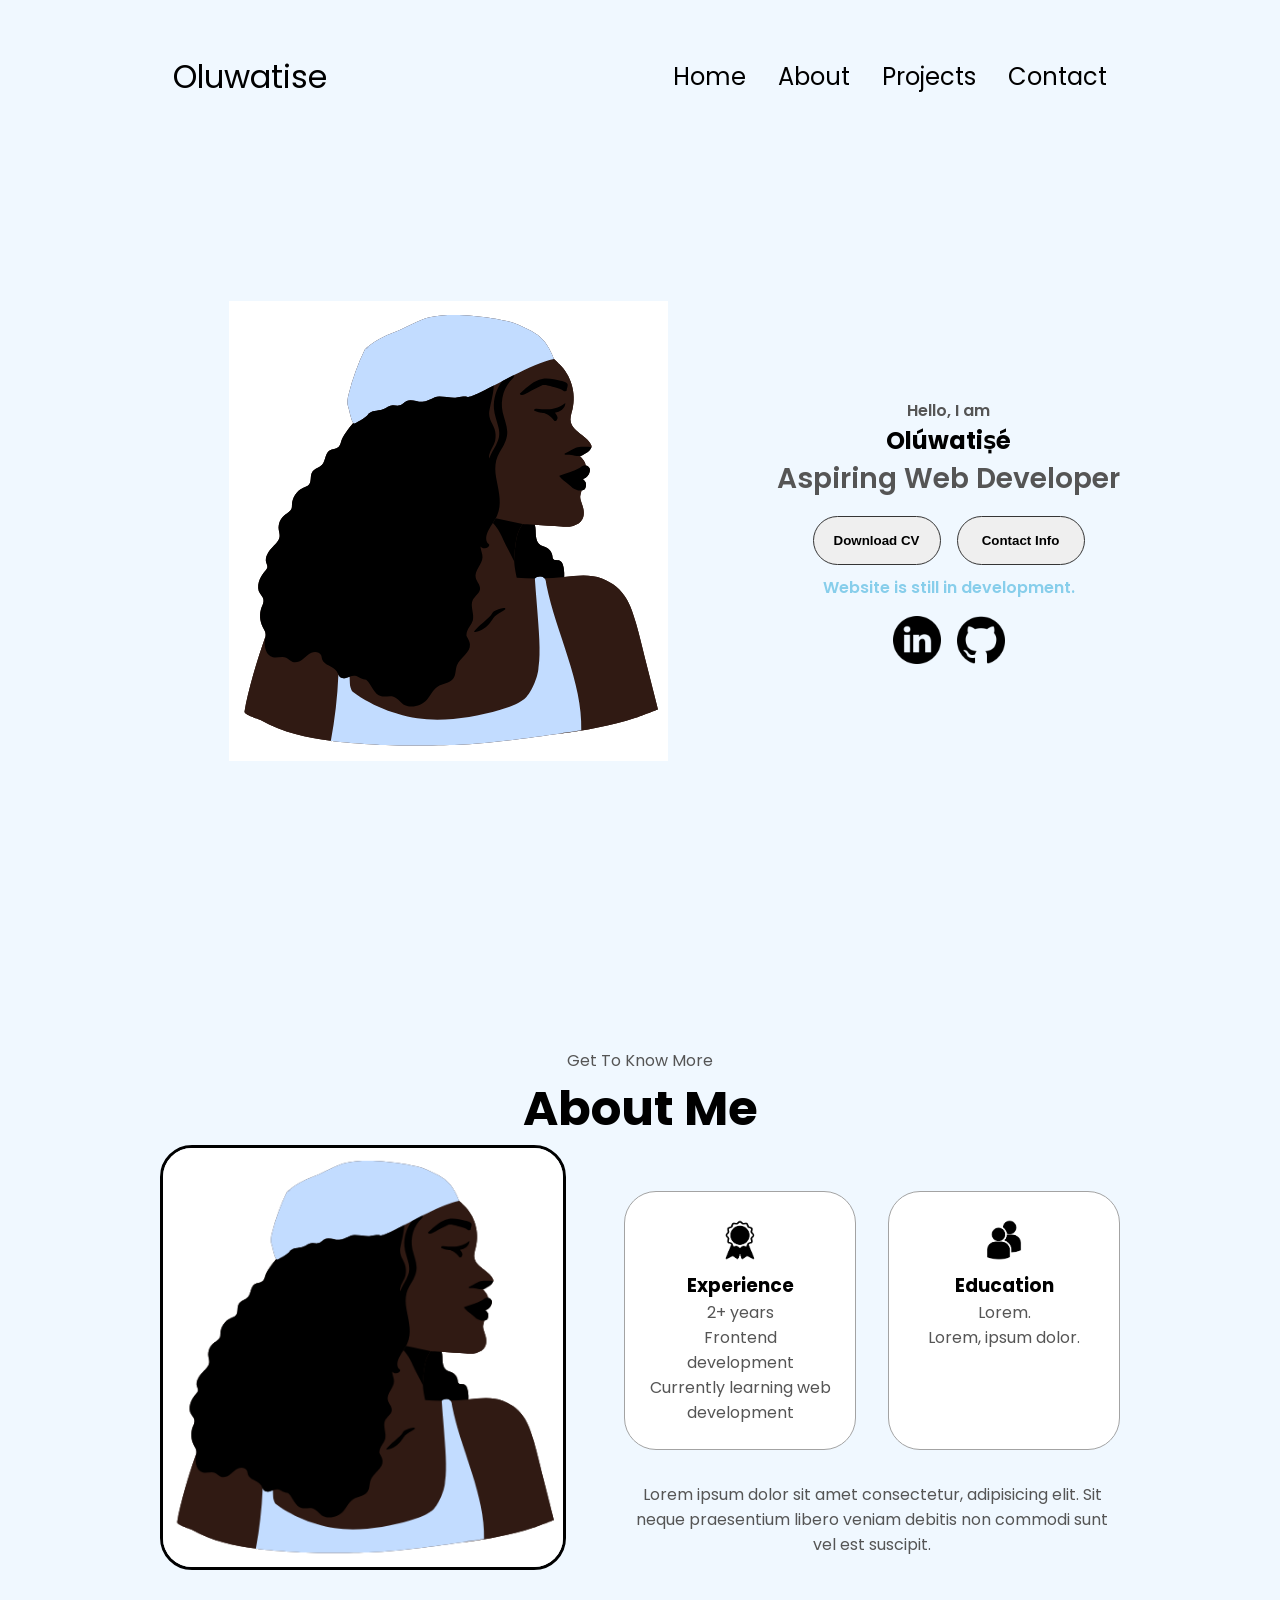
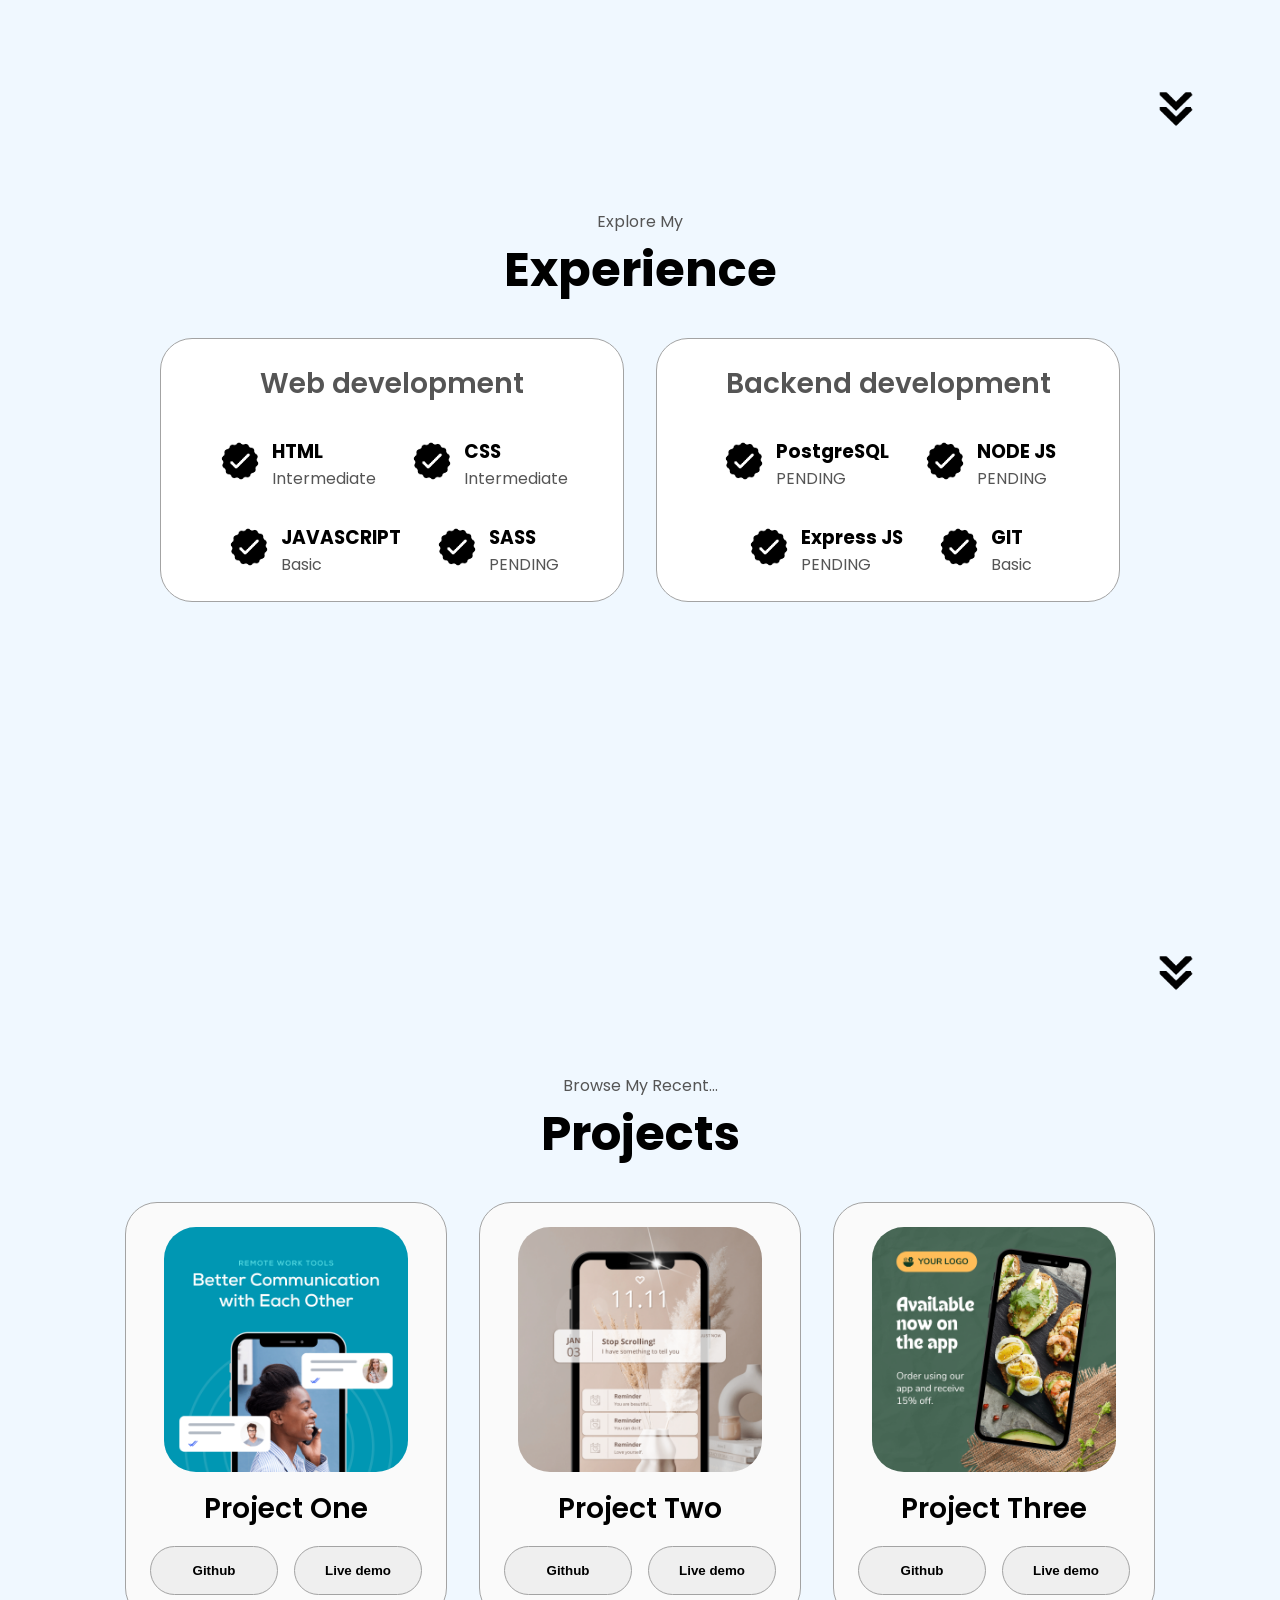
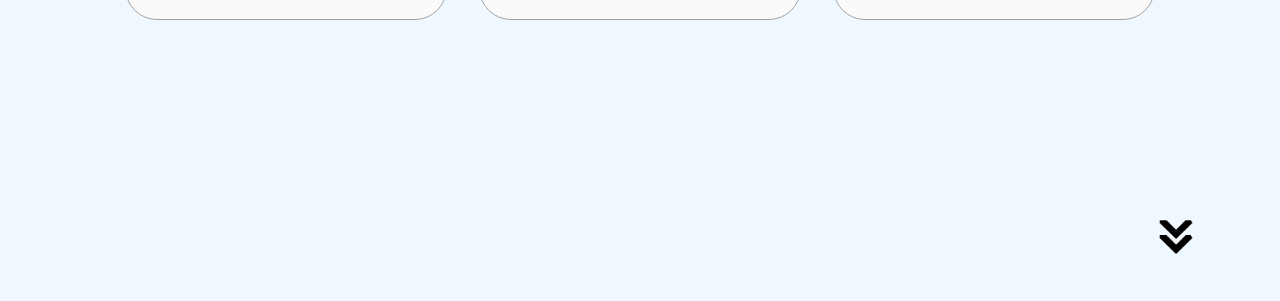
<file: index.html>
<!DOCTYPE html>
<html lang="en">
<head>
    <meta charset="UTF-8">
    <meta name="viewport" content="width=device-width, initial-scale=1.0">
    <title>My Oluwatise</title>
    <link rel="stylesheet" href="portfolio.css"/>
    <link rel="stylesheet" href="mediaqueries.css"/>
</head>

  <body id="home">
        <nav id="desktop-nav">
            <div class="logo">Oluwatise</div>
            <div>
                <ul class="nav-links">
                    <li><a href="#home">Home</a></li>
                    <li><a href="#about">About</a></li>
                    <li><a href="#projects">Projects</a></li>
                    <li><a href="#contact">Contact</a></li>
                </ul>
            </div>
        </nav>
        <!-- Hamburger Menu for Mobile -->
        <nav id="hamburger-nav">
            <div class="logo">Olúwatiṣé</div>
            <div class="hamburger-menu">
                <div class="hamburger-icon" onclick="toggleMenu()">
                    <span></span> <!-- Hamburger lines -->
                    <span></span>
                    <span></span>
                </div>
                <div class="menu-links"> <!-- Links that will be opened when toggleMenu() function is called-->
                    <li><a href="#home" onclick="toggleMenu()">Home</a></li>
                    <li><a href="#about" onclick="toggleMenu()">About</a></li>
                    <li><a href="#projects" onclick="toggleMenu()">Projects</a></li>
                    <li><a href="#contact" onclick="toggleMenu()">Contact</a></li>
                </div>
            </div>
        </nav>

        <section id="profile">
            <div class="section__pic-container">
                <img src="./assets/profile-pic.png" alt="Oluwatise's profile picture" />
            </div>
            <div class="section__text">
                <p class="section__text_p1">Hello, I am</p>
                <h1 class="text">Olúwatiṣé</h1>
                <p class="section__text_p2">Aspiring Web Developer</p>
                <div class="btn-container">
                    <button class="btn btn-color-2" onclick="window.open('./')">
                    Download CV
                    </button> <!-- Button to download resume -->
                    
                    <button class="btn btn-color-1" onclick="location.href='./#contact'">
                        Contact Info
                    </button> <!-- Button to navigate to contact section of website-->
                </div>
                <p id="web-in-progress">Website is still in development.</p>
                <!-- Social media icons -->
                    <div id="socials-container">
                        <!-- LinkedIn -->
                        <img src="./assets/linkedin.png" alt="My LinkedIn profile" 
                        class="icon" onclick="location.href='https://www.linkedin.com/in/myoluwatise/'" />
                        <!-- Github -->
                        <img src="./assets/github.png" alt="My GitHub profile" 
                        class="icon" onclick="location.href='https://github.com/myoluwatise'" />
                    </div>
            </div>
        
        </section>
        
        <section id="about">
    <p class="section__text__p1">Get To Know More</p>
    <h1 class="title">About Me</h1>
    <div class="section-container">
        <!-- Left side: Profile Image -->
        <div class="section__pic-container">
            <img src="./assets/profile-pic.png" alt="Profile picture" class="about-pic"/>
        </div>
        
        <!-- Right side: Experience & Education -->
        <div class="about-details-container">
            <div class="about-containers">
                <div class="details-container">
                    <img src="./assets/experience.png" alt="Experience icon" class="icon">
                    <h3>Experience</h3>
                    <p>2+ years<br/> Frontend development <br/> Currently learning web development </p>
                </div>
                <div class="details-container">
                    <img src="./assets/education.png" alt="Education icon" class="icon">
                    <h3>Education</h3>
                    <p>Lorem.<br/>Lorem, ipsum dolor.</p>
                </div>
            </div>
            <div class="text-container">
                <p>Lorem ipsum dolor sit amet consectetur, adipisicing elit. Sit neque praesentium libero veniam debitis non commodi sunt vel est suscipit.</p>
            </div>
        </div>
    </div>
    <img src="./assets/arrow.png" alt="Arrow icon" class="icon arrow" onclick="location.href='./#experience'"/>
</section>
    <section id="experience">
        <p class="section__text_p1">Explore My</p>
        <h1 class="title">Experience</h1>
        <div class="experience-details-container"></div>
            <div class="about-containers">
                <div class="details-container">
                    <h2 class="experience-sub-title">Web development</h2>
                    <div class="article-container">
                        <article>
                            <img src="./assets/checkmark.png" alt="experience icon" class="icon"/>
                            <div>
                                <h3>HTML</h3>
                                <p>Intermediate</p>
                            </div>
                        </article>

                         <article>
                            <img src="./assets/checkmark.png" alt="experience icon" class="icon"/>
                            <div>
                                <h3>CSS</h3>
                                <p>Intermediate</p>
                            </div>
                        </article> 

                        <article>
                            <img src="./assets/checkmark.png" alt="experience icon" class="icon"/>
                            <div>
                                <h3>JAVASCRIPT</h3>
                                <p>Basic</p>
                            </div>
                        </article>

                         <article>
                            <img src="./assets/checkmark.png" alt="experience icon" class="icon"/>
                            <div>
                                <h3>SASS</h3>
                                <p>PENDING</p>
                            </div>
                        </article>
                    </div>
                </div>
        

            <div class="details-container">
                    <h2 class="experience-sub-title">Backend development</h2>
                    <div class="article-container">
                        <article>
                            <img src="./assets/checkmark.png" alt="experience icon" class="icon"/>
                            <div>
                                <h3>PostgreSQL</h3>
                                <p>PENDING</p>
                            </div>
                        </article>

                         <article>
                            <img src="./assets/checkmark.png" alt="experience icon" class="icon"/>
                            <div>
                                <h3>NODE JS</h3>
                                <p>PENDING</p>
                            </div>
                        </article> 
                        <article>
                            <img src="./assets/checkmark.png" alt="experience icon" class="icon"/>
                            <div>
                                <h3>Express JS</h3>
                                <p>PENDING</p>
                            </div>
                        </article>

                         <article>
                            <img src="./assets/checkmark.png" alt="experience icon" class="icon"/>
                            <div>
                                <h3>GIT</h3>
                                <p>Basic</p>
                            </div>
                        </article>
                    </div>
        </div>
        </div>
         <img src="./assets/arrow.png" alt="Arrow icon" class="icon arrow" onclick="location.href='./#experience'"/>
    </section>

    <section id="projects">
        <p class="section__text_p1">Browse My Recent...</p>
        <h1 class="title">Projects</h1>
        <div class="experience-details-container">
            <div class="about-containers">
            <div class="details-container color-container">
                <div class="article-container">
                    <img src="./assets/project-1.png" alt="Project 1" class="project-img"/>
                </div>
                <h2 class="experience-sub-title project-title">Project One</h2>
                <div class="btn-container">
                    <button class="btn btn-color-2 project-btn" onclick="location. href='https://github.com/myoluwatise/oluwatise'">
                        Github
                    </button>
                    <button class="btn btn-color-1 project-btn" onclick="location. href='https://github.com/myoluwatise/oluwatise'">
                        Live demo
                    </button>
                    </button>
                </div>
            </div>
               <div class="details-container color-container">
                <div class="article-container">
                    <img src="./assets/project-2.png" alt="Project 2" class="project-img"/>
                </div>
                <h2 class="experience-sub-title project-title">Project Two</h2>
                <div class="btn-container">
                    <button class="btn btn-color-2 project-btn" onclick="location. href='https://github.com/myoluwatise/oluwatise'">
                        Github
                    </button>
                    <button class="btn btn-color-1 project-btn" onclick="location. href='https://github.com/myoluwatise/oluwatise'">
                        Live demo
                    </button>
                    </button>
                </div>
            </div>
               <div class="details-container color-container">
                <div class="article-container">
                    <img src="./assets/project-3.png" alt="Project 3" class="project-img"/>
                </div>
                <h2 class="experience-sub-title project-title">Project Three</h2>
                <div class="btn-container">
                    <button class="btn btn-color-2 project-btn" onclick="location. href='https://github.com/myoluwatise/oluwatise'">
                        Github
                    </button>
                    <button class="btn btn-color-1 project-btn" onclick="location. href='https://github.com/myoluwatise/oluwatise'">
                        Live demo
                    </button>
                    </button>
                </div>
            </div> 
        </div>
        </div>
        <img src="./assets/arrow.png" alt="Arrow icon" class="icon arrow" onclick="location.href='./#projects'"/>
    </section>
        <script src="script.js"></script>
  </body>
</html>
</file>
<file: portfolio.css>
/* Portfolio Styles */

/* Importing the Poppins font from Google Fonts */
@import url('https://fonts.googleapis.com/css2?family=Poppins:wght@300;400;500;600&display=swap');


/* Remove padding and margin, so only padding and margin I have specifically put will show */
*{
    margin: 0;
    padding: 0;
}

/* Set the default font for the entire body to Poppins; see imported google fonts */
body{
    font-family: 'Poppins', sans-serif;
    background-color:  #f0f8ff;
}

#desktop-nav{
    position: sticky;
    top: 0;
    z-index: 100; /* Ensures nav stays above other content */
    background-color:  #f0f8ff; /* Add background color so that content doesn't show through*/
}

#hamburger-nav{
    position: sticky;
    top: 0;
    z-index: 100; /* Ensures nav stays above other content */
    background-color:  #f0f8ff; /* Add background color so that content doesn't show through*/
}


html{
    scroll-behavior: smooth;
}

p{
    color: rgb(85, 85, 85);

}

/*Transition */

a, .btn{
    transition: all 300ms ease; 
}


/*desktop navigation bar*/

nav, .nav-links{
    display: flex;
}

nav {
    justify-content: space-around;
    align-items: center;
    height: 17vh; /* 17% of the viewport height */
}

.nav-links{
    gap: 2rem;
    list-style: none;
    font-size: 1.5rem;
}

a{
    color: black;
    text-decoration: none;
    text-decoration-color: white;
}


a:hover{
    color: skyblue;
    text-decoration: underline;
    text-underline-offset: 1rem; /* Adjust the distance between the text and the underline */
    text-decoration-color: rgb(135, 206, 235); /* Set the color of the underline */
}

.logo{
    font-size: 2rem;
}

.logo:hover{
    cursor: default; 
}

/*Hamburger navigation menu*/

#hamburger-nav {
    display: none; /* Hidden by default, shown on smaller screens */
}

.hamburger-menu{
    position: relative;
    display: inline-block;
}

.hamburger-icon{
    display: flex;
    flex-direction: column;
    justify-content: space-between;
    height: 20px;
    width: 30px;
    cursor: pointer;
}

/* Style for the three lines of the hamburger icon */
.hamburger-icon span{
    width: 100%;
    height: 2px;
    background-color: skyblue;
    transition: all 0.3s ease-in-out; 
}


.menu-links{
    position: absolute;
    top: 100%;
    right: 0%;
    background-color: white;
    width: fit-content;
    max-height: 0;
    overflow: hidden;
    transition: all 0.3s ease-in-out;
}


.menu-links a{
    display: block;
    padding: 10px;
    text-align: center;
    font-size: 1.5rem;
    color: black;
    text-decoration: none;
    transition: all 0.3s ease-in-out;
}

.menu-links li{
    list-style: none; /* Remove bullet points from list items */
}

/* When the menu is open, set max-height to a large value to allow it to expand */
.menu-links.open{
    max-height: 300px;
}


.hamburger-icon.open span:first-child{
    transform: rotate(45deg) translate(8px, 5px); /* Rotate the first line to form the top part of the "X" */
}


.hamburger-icon.open span:nth-child(2){
    opacity: 0; /* Hide the middle line */
}

.hamburger-icon.open span:last-child{
    transform: rotate(-45deg) translate(7px, -5px); /* Rotate the last line to form the bottom part of the "X" */
}

/* Conflicting code that was previously in the file, but I have removed it because it was causing issues with the hamburger menu functionality.
.hamburger-icon span:first-child{
    transform: none;
}


.hamburger-icon span:first-child{
    opacity: 1; *Shows the middle line*
}


.hamburger-icon span:first-child{
    transform: none;

 */



/* Sections */

section{
    padding-top: 4vh; /* Add padding to the top of each section to create space between the navigation bar and the content */
    height: 96vh; /* Set the height of each section to 96% of the viewport height */
    margin: 0 10rem;
    box-sizing: border-box; /* Ensure padding and border are included in the total width and height */
    min-height: fit-content; /* Allow sections to expand vertically if content exceeds the specified height and does not overlap each other */
}



/*Profile Section */

#profile{
    display: flex;
    justify-content: center;
    gap: 5rem;
    height: 80vh;
}


.section__pic_container{
    display: flex;
    height: 400px;
    width: 400px;
    margin: auto 0;
}


.section__text{
    align-self: center;
    text-align: center;
    align-items: center;
    justify-content: center;
}


.section__text p{
    font-weight: 600;
}

.section__text_p1{
    text-align: center;
}

.section__text_p2{
    text-align: center;
    font-size: 1.75rem;
    margin-bottom: 1rem;

}

.title{
    font-size: 3rem;
    text-align: center;
}


#socials-container{
    display: flex;
    justify-content: center;
    margin-top: 1rem;
    gap: 1rem;
}


#socials-container img:hover{
    filter: invert(67%) sepia(89%) saturate(323%) hue-rotate(156deg) brightness(92%) contrast(96%); /*Makes image skyblue; color property does not work on images */
}

/*Icons*/
.icon {
    cursor: pointer;
    height: 3rem;
}


/*Buttons */
.btn-container{
    display: flex;
    justify-content: center;
    gap: 1rem;
}

.btn{
    font-weight: 600;
    transition: all 300ms ease;
    padding: 1rem;
    width: 8rem;
    border-radius: 3rem;
}

.btn-color-1, .btn-color-2{
    border: rgb(53, 53,53) 0.1rem solid;

}

/*contact info button*/
.btn-color-1:hover{
   cursor: pointer;
   background: black;
   color: skyblue;
   transform: scale(1.2);
   transform-origin: left center;
}

/*download button*/
.btn-color-2:hover{
   cursor: pointer;
   background: black;
   color: skyblue;
   transform: scale(1.2);
   transform-origin: right center;
}


/*About Section*/

#about{
     position: relative;
    display: flex;
    align-items: center;
    justify-content: center;
    text-align: center;
    flex-direction: column;
    min-height: 100vh;  /* Add this */
    height: auto;       /* Change from fixed height */
    padding-bottom: 4rem;  /* Add some bottom padding */
}

.about-containers{
    gap: 2rem;
    margin-bottom: 2rem;
    margin-top: 2rem;
}

.about-details-container{
    justify-content: center;
    flex-direction: column;
}

.about-containers, .about-details-container{
    display: flex;

}

.about-pic {
    border-radius: 2rem;
    height: auto; /* Lets the height adjust automatically */
    width: 100%;
    object-fit: contain; /* Shows the entire image the without cropping */
    border: 3px solid black;

}


/* Make the .about-pic responsive on different screens */

/* Tablet screens */
/* Tablet screens */
@media screen and (max-width: 768px) {
    .section-container {
        flex-direction: column;
        align-items: center;
        justify-content: center;
        gap: 2rem;
        height: auto;  /* Add this - allows proper centering */
    }
    
    .section__pic-container {
        display: flex;
        justify-content: center;
        align-items: center;
        margin: 0 auto;
        max-width: 300px;
        width: 100%;
        height: auto;  /* Add this */
        min-height: 300px;  /* Add this - gives space for vertical centering */
    }
    
    .about-pic {
        width: 100%;
        height: auto;
        object-fit: contain;
        display: block;
        margin: 0;  /* Remove any default margins */
    }
    
    /* Ensure the about section allows centering */
    #about {
        padding: 2rem 1rem;
        height: auto;
        min-height: 100vh;
        justify-content: center;
    }
}

/* Mobile screens */
@media screen and (max-width: 480px) {
    .section__pic-container {
        max-width: 250px;
        min-height: 250px;  /* Adjust for smaller screens */
    }
}


/* Changes arrow to be absolute on page */
.arrow{
    position: absolute;
    right: -5rem;
    bottom: 2.5rem;
    transition: all 0.3s ease-in-out;
}


.details-container{
    padding: 1.5rem;
    flex: 1;
    background: white;
    border-radius: 2rem;
    border: rgb(53, 53,53) 0.1rem solid;
    border-color: rgb(163, 163, 163);
    text-align: center;

}


.section-container{
    gap: 4rem;
    height: auto;
    display: flex;
    width: 100%;
    justify-content: center;
    align-items: center;
}


.section__pic-container{
    display: flex;
    width: 100%;
    max-width: 400px;
    margin: auto;

}

/* To show the website is still in development*/
#web-in-progress{
    margin-top: 10px;
    color: skyblue;
}


/*Experience */
#experience{
    position: relative;
}


.experience-sub-title{
    color: rgb(85, 85, 85);
    font-weight: 600;
    font-size: 1.75rem;
    margin-bottom: 2rem;
}


.experience-details-container{
    display: flex;
    justify-content: center;
    flex-direction: row;
    gap: 2rem;
    flex-wrap: wrap;
}


.article-container{
    display: flex;
    text-align: initial;
    flex-wrap: wrap;
    flex-direction: row;
    gap: 1.5rem;
    justify-content: center;
    align-items: center;
}

/* Experience responsive at different screens */
@media screen and (max-width: 550px) {
    .article-container {
        flex-direction: column;
        align-items: center;
    }
    
    article {
        width: 100%;
        justify-content: center;
    }
}



/* Ensure both Web and Backend sections have the same article layout */
.details-container .article-container {
    display: flex;
    flex-wrap: wrap;
    flex-direction: row;
    justify-content: center;
    gap: 2rem;
}



article{
    display: flex;
    width: auto;
    justify-content: flex-start;
    gap: 0.5rem;
}

article .icon{
    cursor: default;
}



/* Projects */
#projects{
    position: relative;
}

.color-container{
    border-color: rgb(163, 163, 163);
    background: rgb(250, 250 , 250);
}

.project-img{
    border-radius: 2rem;
    width: 90%;
    height: 90%;
}

.project-title{
    margin: 1rem;
    color: black;
}

.project-btn{
    color: black;
    border-color: rgb(163, 163, 163);
}
</file>
<file: mediaqueries.css>
@media screen and (max-width: 1200px){
    #desktop-nav{
        display: none; /*when screen size is less than 1200px, hide the desktop navigation bar*/
    }
    #hamburger-nav{
        display: flex; /*when screen size is less than 1200px, show the hamburger navigation menu*/
    }
}
</file>
